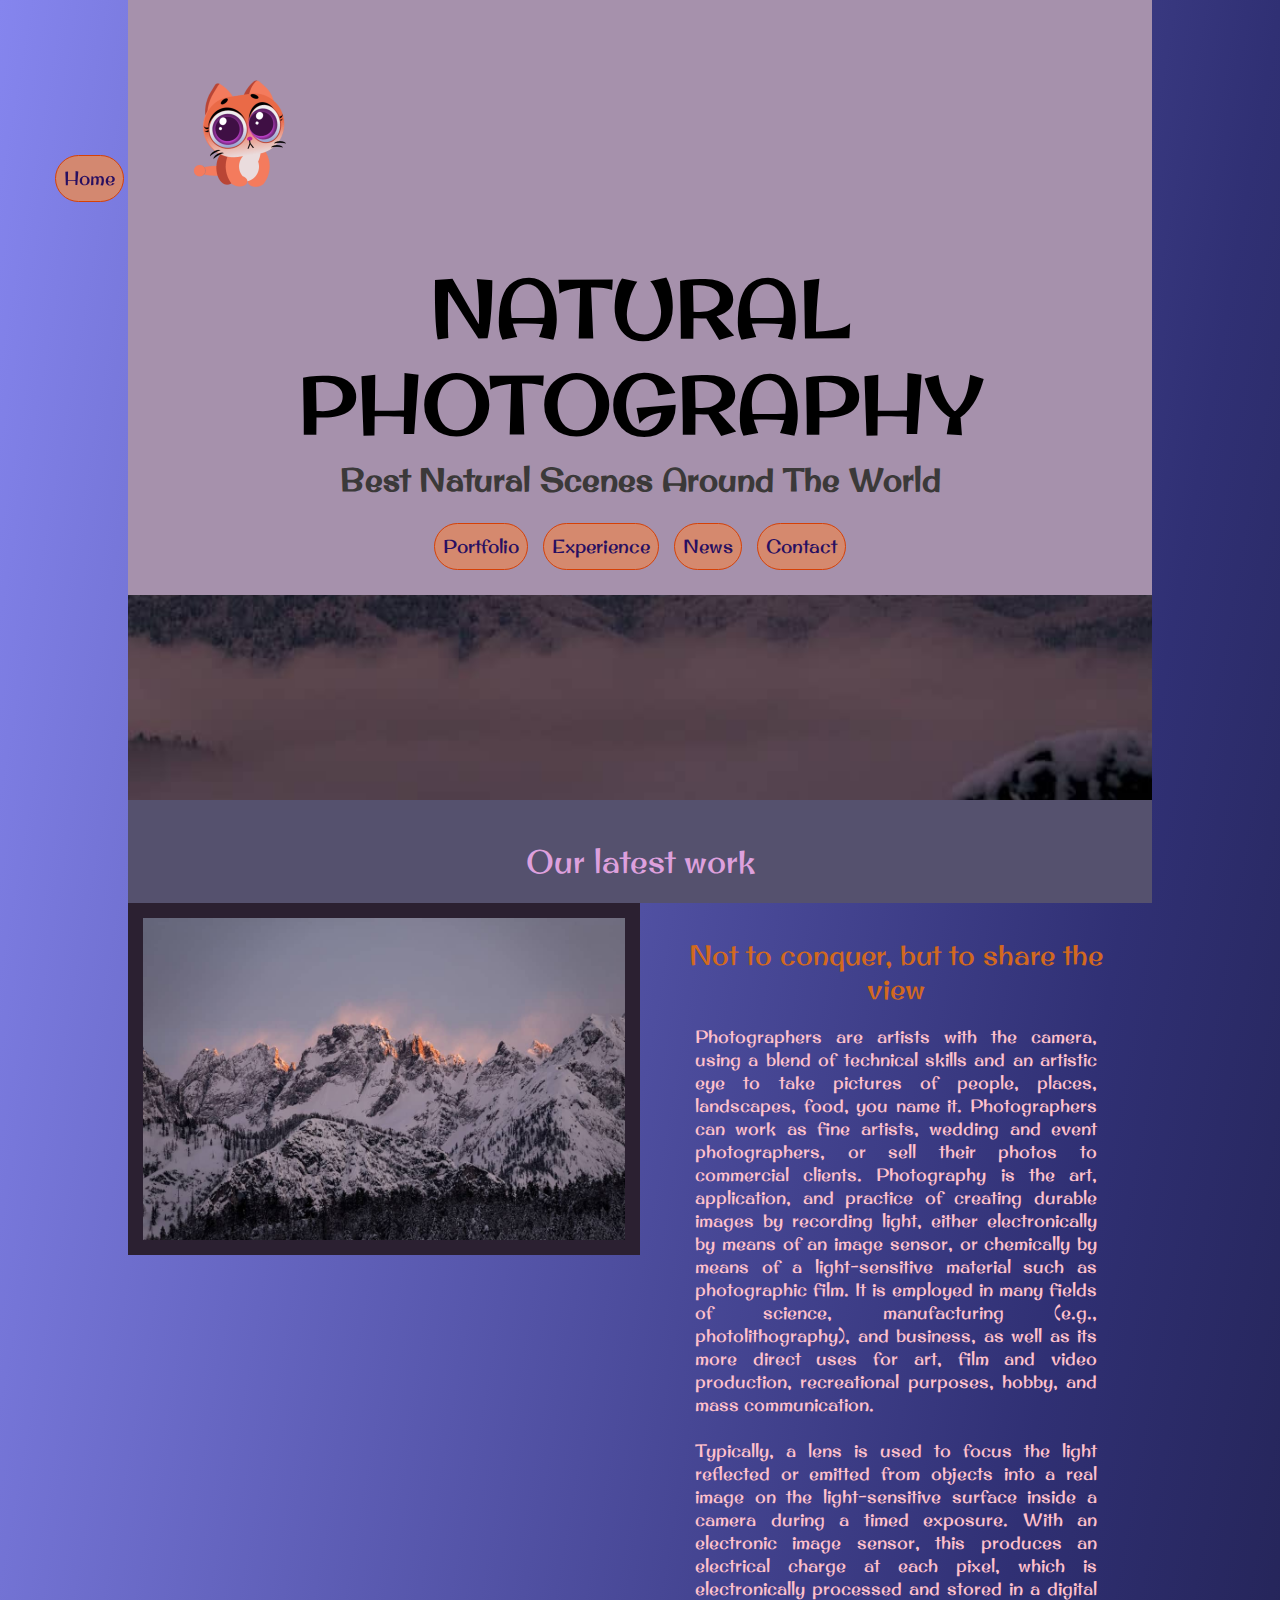
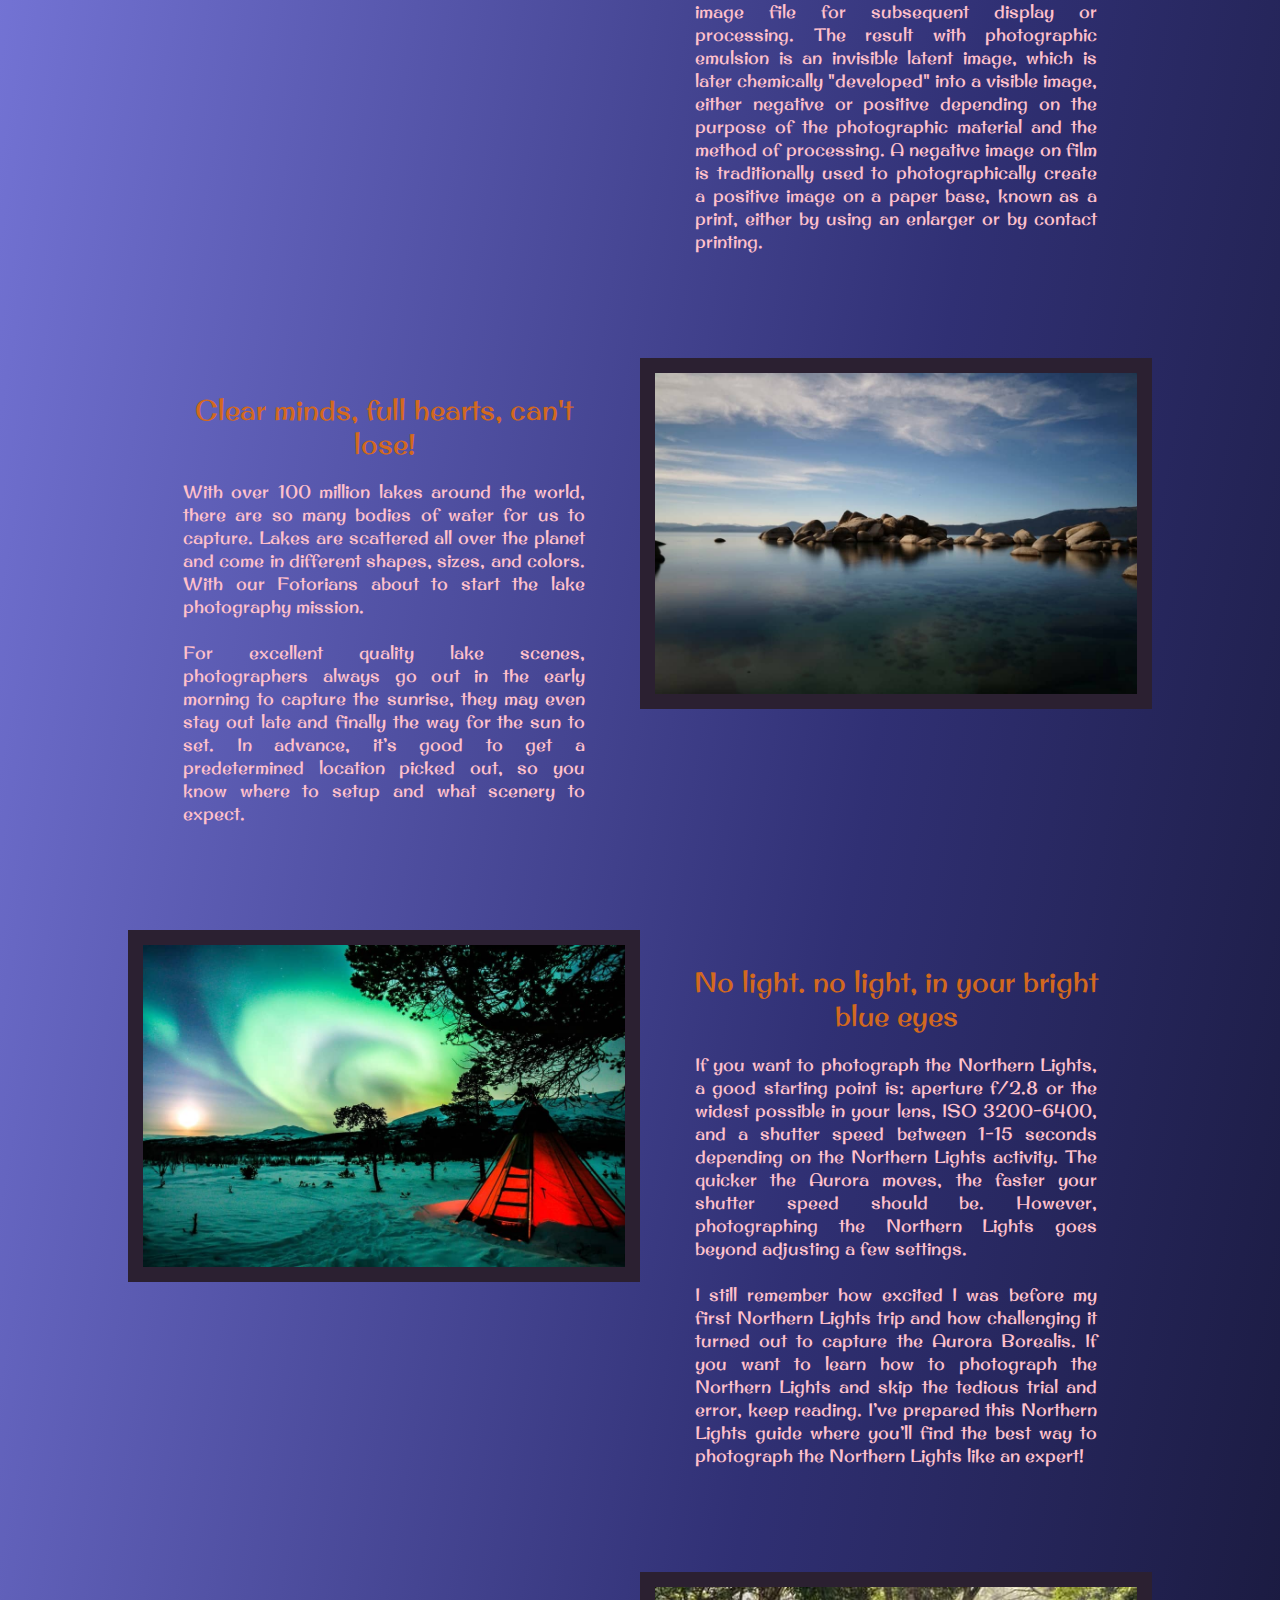
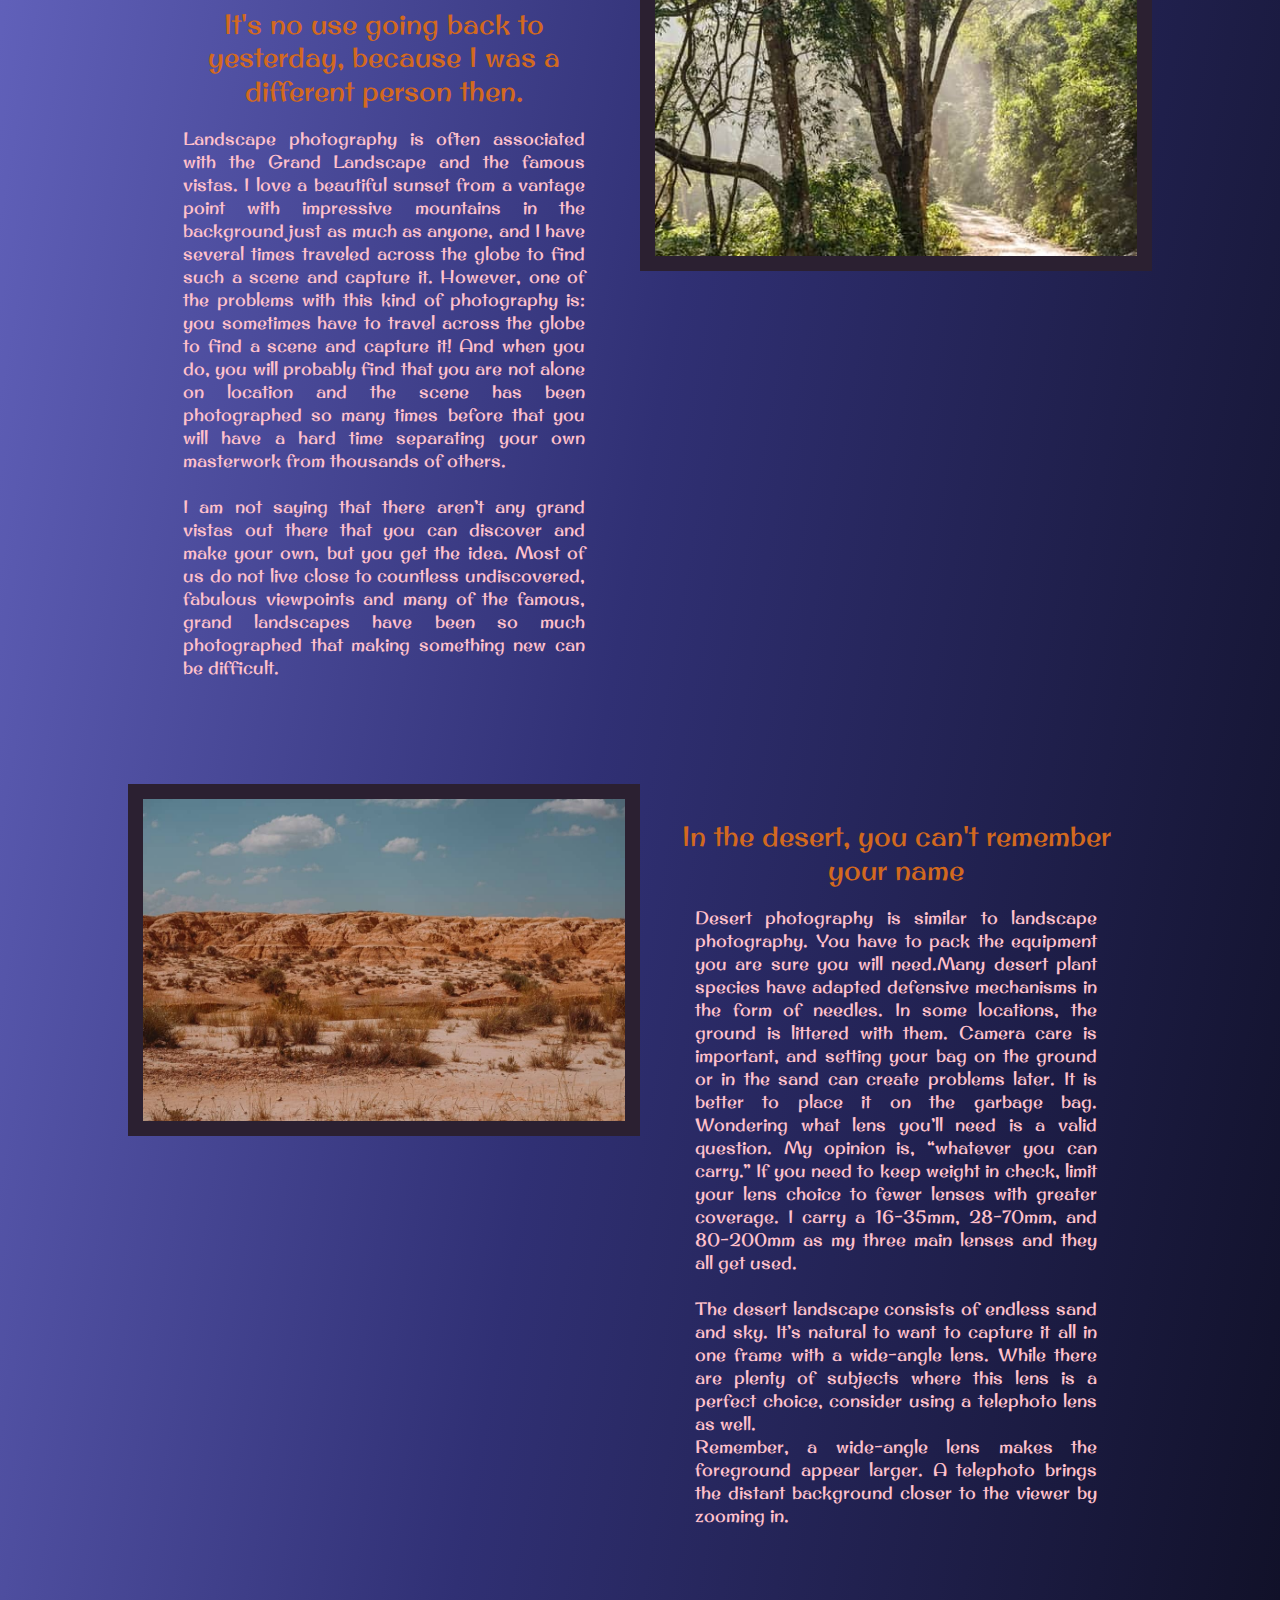
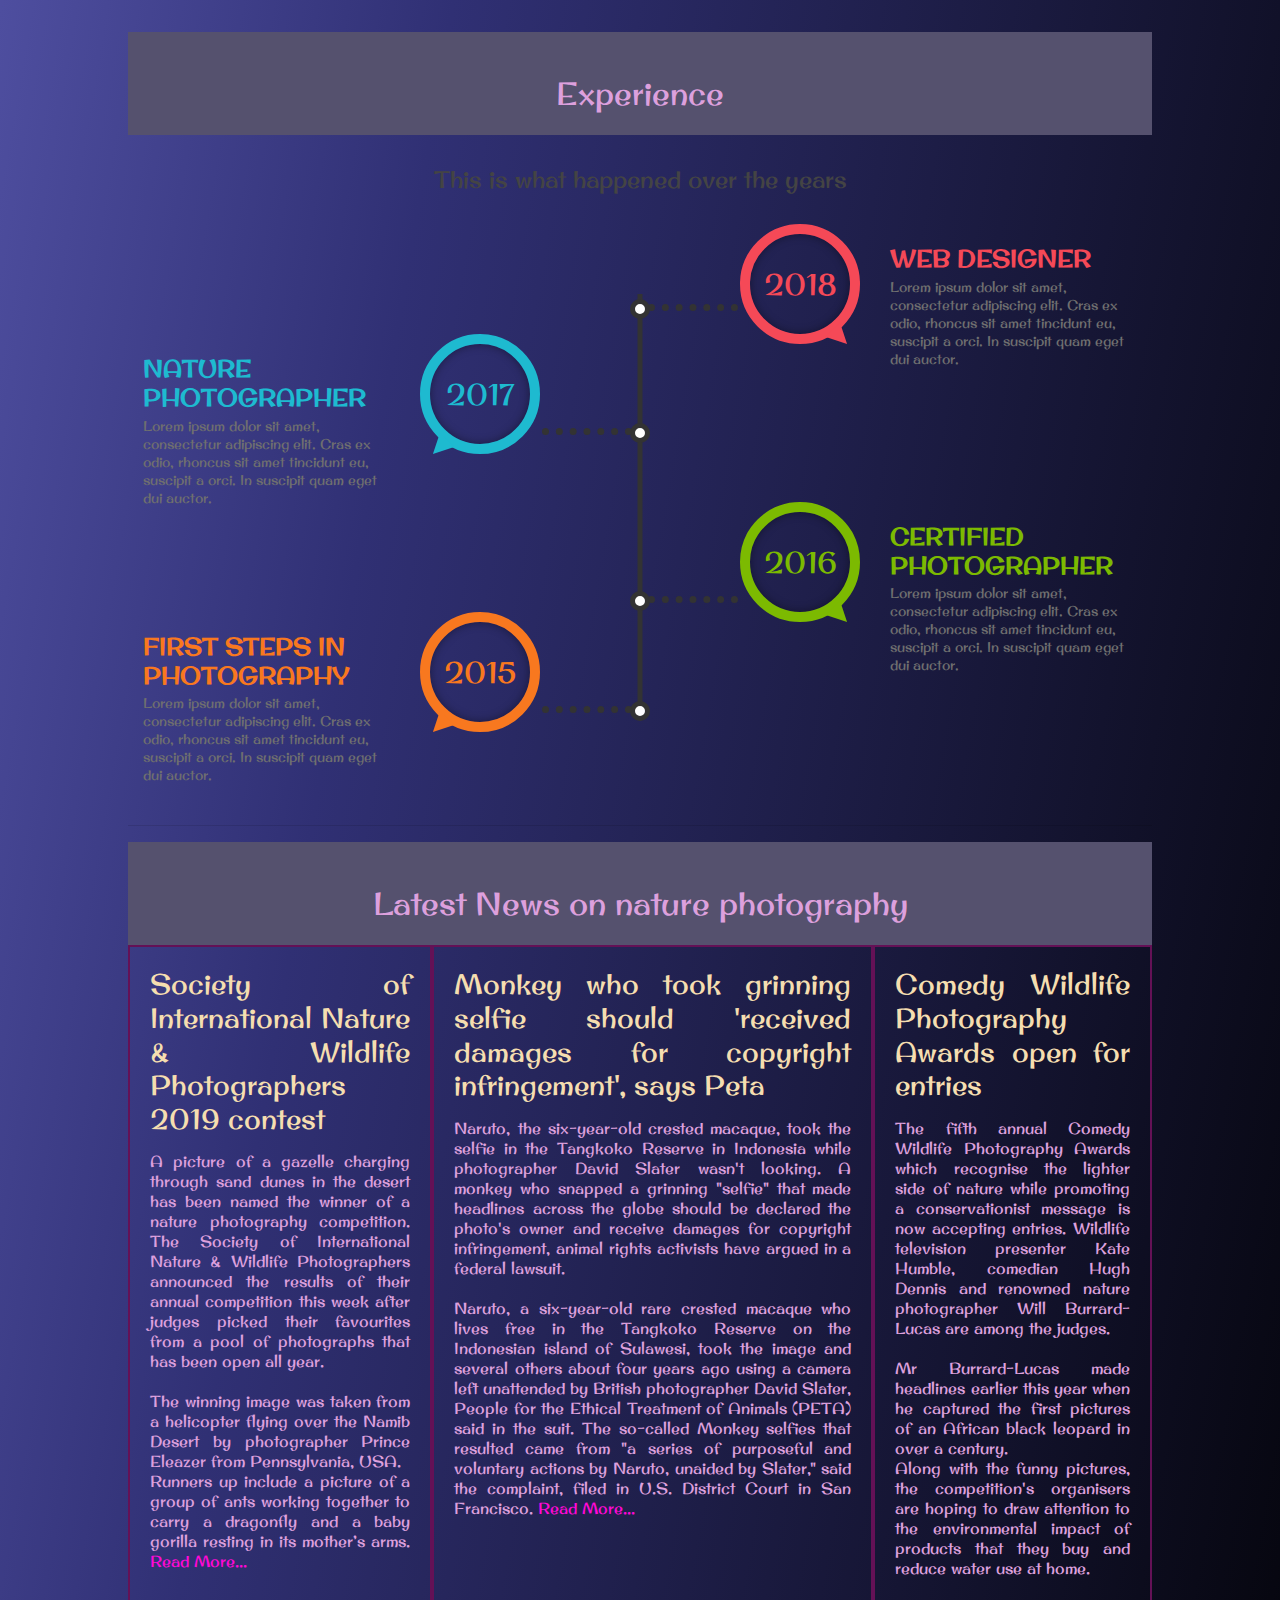
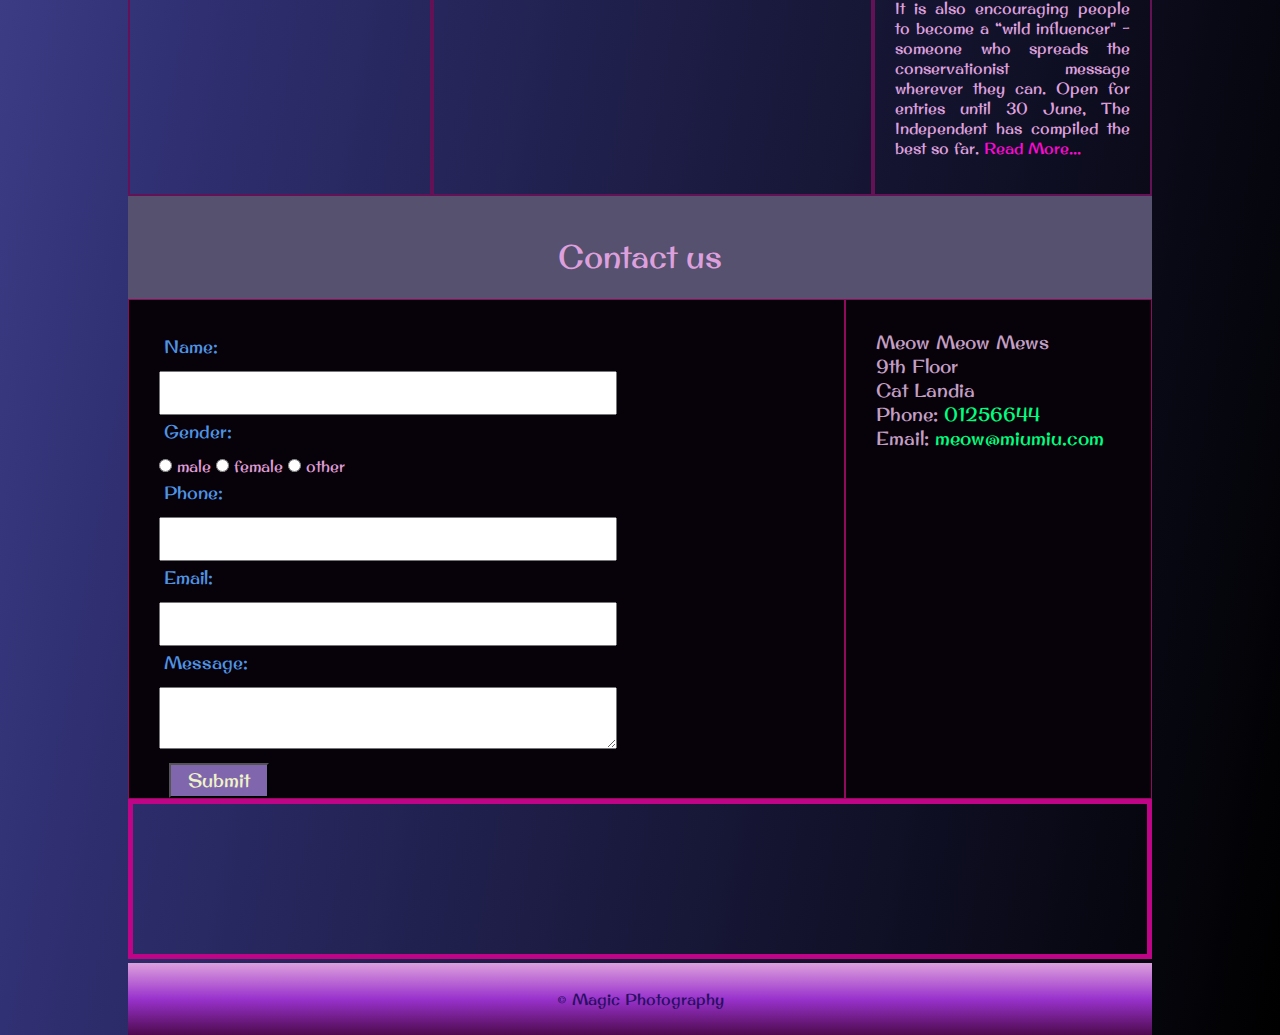
<file: index.html>
<!DOCTYPE html>
<html>

<head>
    <title>Natural Photography</title>
    <meta charset="UTF-8">
    <meta name="viewport" content="width=device-width, initial-scale=1.0">
    <meta name="keywords" content="Photography, Beauty, Nature">
    <meta name="description" content="Natural Photography around the world">
    <link rel="stylesheet" href="css/bootstrap.css">
    <link rel="stylesheet" href="css/style.css">
    <link rel="stylesheet" href="css/timeline.css">

</head>

<body>
    <main>
        <section id="home">
            <div id="landing">
                <div>
                    <img id="landing-logo" src="images/cat.png">
                </div>
                <div id="landing-text">
                    <h1> Natural Photography</h1>
                    <h2> Best natural scenes around the world</h2>
                    <div style="padding: 20px;">
                        <a href="#portfolio" class="btn"> Portfolio </a>
                        <a href="#experience" class="btn"> Experience </a>
                        <a href="#news" class="btn"> News </a>
                        <a href="#contact" class="btn"> Contact </a>
                    </div>
                    <div id="landing-image"></div>
                </div>
            </div>
        </section>

        <section id="portfolio">
            <div id="header">
                <h2> Our latest work</h2>
            </div>

            <img class="left" src="images/mountains.jpg" alt="Polar caps are melting">
            <div class="caption right">
                <h3> Not to conquer, but to share the view </h3>
                <p>Photographers are artists with the camera, using a blend of technical skills and an artistic eye
                    to
                    take pictures of people, places, landscapes, food, you name it. Photographers can work as fine
                    artists, wedding and event photographers, or sell their photos to commercial clients.
                    Photography is the art, application, and practice of creating durable images by recording light,
                    either electronically by means of an image sensor, or chemically by means of a light-sensitive
                    material such as photographic film. It is employed in many fields of science, manufacturing
                    (e.g.,
                    photolithography), and business, as well as its more direct uses for art, film and video
                    production,
                    recreational purposes, hobby, and mass communication.<br><br>
                    Typically, a lens is used to focus the light reflected or emitted from objects into a real image
                    on
                    the light-sensitive surface inside a camera during a timed exposure. With an electronic image
                    sensor, this produces an electrical charge at each pixel, which is electronically processed and
                    stored in a digital image file for subsequent display or processing. The result with
                    photographic
                    emulsion is an invisible latent image, which is later chemically "developed" into a visible
                    image,
                    either negative or positive depending on the purpose of the photographic material and the method
                    of
                    processing. A negative image on film is traditionally used to photographically create a positive
                    image on a paper base, known as a print, either by using an enlarger or by contact printing.
                </p>
            </div>
            <div class="clear"></div>

            <img class="right" src="images/lake.jpg" alt="Clear lake view">
            <div class="caption left">
                <h3> Clear minds, full hearts, can't lose!</h3>
                <p>With over 100 million lakes around the world, there are so many bodies of water for us to capture.
                    Lakes are scattered all over the planet and come in different shapes, sizes, and colors. With our
                    Fotorians about to start the lake photography mission.
                    <br><br>
                    For excellent quality lake scenes, photographers always go out in the early morning to capture the
                    sunrise, they may even stay out late and finally the way for the sun to set. In advance, it’s good
                    to get a predetermined location picked out, so you know where to setup and what scenery to expect.
                </p>
            </div>
            <div class="clear"></div>

            <img class="left" src="images/lights.jpg" alt="rororo">
            <div class="caption right">
                <h3> No light. no light, in your bright blue eyes</h3>
                <p>If you want to photograph the Northern Lights, a good starting point is: aperture f/2.8 or the widest
                    possible in your lens, ISO 3200-6400, and a shutter speed between 1-15 seconds depending on the
                    Northern Lights activity. The quicker the Aurora moves, the faster your shutter speed should be.

                    However, photographing the Northern Lights goes beyond adjusting a few settings.<br><br> I still remember
                    how excited I was before my first Northern Lights trip and how challenging it turned out to capture
                    the Aurora Borealis.

                    If you want to learn how to photograph the Northern Lights and skip the tedious trial and error,
                    keep reading. I’ve prepared this Northern Lights guide where you’ll find the best way to photograph
                    the Northern Lights like an expert!
                </p>
            </div>
            <div class="clear"></div>

            <img class="right" src="images/forest.jpg" alt="forest magic">
            <div class="caption left">
                <h3> It's no use going back to yesterday, because I was a different person then.</h3>
                <p>Landscape photography is often associated with the Grand Landscape and the famous vistas. I love a
                    beautiful sunset from a vantage point with impressive mountains in the background just as much as
                    anyone, and I have several times traveled across the globe to find such a scene and capture it.

                    However, one of the problems with this kind of photography is: you sometimes have to travel across
                    the globe to find a scene and capture it! And when you do, you will probably find that you are not
                    alone on location and the scene has been photographed so many times before that you will have a hard
                    time separating your own masterwork from thousands of others.
                    <br><br>
                    I am not saying that there aren’t any grand vistas out there that you can discover and make your
                    own, but you get the idea. Most of us do not live close to countless undiscovered, fabulous
                    viewpoints and many of the famous, grand landscapes have been so much photographed that making
                    something new can be difficult.
                </p>
            </div>
            <div class="clear"></div>

            <img class="left" src="images/desert.jpg" alt="forest magic">
            <div class="caption right">
                <h3> In the desert, you can't remember your name </h3>
                <p>Desert photography is similar to landscape photography. You have to pack the equipment you are sure
                    you will need.Many desert plant species have adapted defensive mechanisms in the form of needles. In
                    some locations, the ground is littered with them. Camera care is important, and setting your bag on
                    the ground or in the sand can create problems later. It is better to place it on the garbage bag.
                    Wondering what lens you’ll need is a valid question. My opinion is, “whatever you can carry.” If you
                    need to keep weight in check, limit your lens choice to fewer lenses with greater coverage. I carry
                    a 16-35mm, 28-70mm, and 80-200mm as my three main lenses and they all get used.
                    <br><br>
                    The desert landscape consists of endless sand and sky. It’s natural to want to capture it all in one
                    frame with a wide-angle lens. While there are plenty of subjects where this lens is a perfect
                    choice, consider using a telephoto lens as well.
                    <br>
                    Remember, a wide-angle lens makes the foreground appear larger. A telephoto brings the distant
                    background closer to the viewer by zooming in.
                </p>
            </div>
            <div class="clear"></div>

            <!----
                <figure class="caption">
                    <img src="images/qingbao-meng-01_igFr7hd4-unsplash.jpg" alt="Mountain view"> 
                    <figcaption> Nice Mountain View</figcaption>
                    <p>he majority have suffered alteration in some form, by injected humour, or randomised words which don't look even slightly believable. </p>
                </figure>

             ---->

        </section>

        <section id="experience">
            <div id="header">
                <h2> Experience</h2>
            </div>
            <div class="container">
                <h4>This is what happened over the years</h4>
                <div class="row">
                    <div class="col-md-12">
                        <div class="main-timeline4">
                            <div class="timeline">
                                <a href="#" class="timeline-content">
                                    <span class="year">2018</span>
                                    <div class="inner-content">
                                        <h3 class="title">Web Designer</h3>
                                        <p class="description">
                                            Lorem ipsum dolor sit amet, consectetur adipiscing elit. Cras ex odio,
                                            rhoncus sit amet tincidunt eu, suscipit a orci. In suscipit quam eget dui
                                            auctor.
                                        </p>
                                    </div>
                                </a>
                            </div>
                            <div class="timeline">
                                <a href="#" class="timeline-content">
                                    <span class="year">2017</span>
                                    <div class="inner-content">
                                        <h3 class="title">Nature photographer</h3>
                                        <p class="description">
                                            Lorem ipsum dolor sit amet, consectetur adipiscing elit. Cras ex odio,
                                            rhoncus sit amet tincidunt eu, suscipit a orci. In suscipit quam eget dui
                                            auctor.
                                        </p>
                                    </div>
                                </a>
                            </div>
                            <div class="timeline">
                                <a href="#" class="timeline-content">
                                    <span class="year">2016</span>
                                    <div class="inner-content">
                                        <h3 class="title"> Certified photographer</h3>
                                        <p class="description">
                                            Lorem ipsum dolor sit amet, consectetur adipiscing elit. Cras ex odio,
                                            rhoncus sit amet tincidunt eu, suscipit a orci. In suscipit quam eget dui
                                            auctor.
                                        </p>
                                    </div>
                                </a>
                            </div>
                            <div class="timeline">
                                <a href="#" class="timeline-content">
                                    <span class="year">2015</span>
                                    <div class="inner-content">
                                        <h3 class="title">First steps in photography</h3>
                                        <p class="description">
                                            Lorem ipsum dolor sit amet, consectetur adipiscing elit. Cras ex odio,
                                            rhoncus sit amet tincidunt eu, suscipit a orci. In suscipit quam eget dui
                                            auctor.
                                        </p>
                                    </div>
                                </a>
                            </div>
                        </div>
                    </div>
                </div>
            </div>
            <hr>
        </section>

        <section id="news">
            <div id="header">
                <h2> Latest News on nature photography</h2>
            </div>
            <div id="news-container">
            <article class="block">
                <h3>Society of International Nature & Wildlife Photographers 2019 contest</h3>
                <p>A picture of a gazelle charging through sand dunes in the desert has been named the winner of a
                    nature photography competition.

                    The Society of International Nature & Wildlife Photographers announced the results of their annual
                    competition this week after judges picked their favourites from a pool of photographs that has been
                    open all year.
                    <br><br>
                    The winning image was taken from a helicopter flying over the Namib Desert by photographer Prince
                    Eleazer from Pennsylvania, USA.
                    <br>
                    Runners up include a picture of a group of ants working together to carry a dragonfly and a baby
                    gorilla resting in its mother’s arms.
                    <a
                        href="https://www.independent.co.uk/arts-entertainment/photography/animal-photos-nature-wildlife-photographers-contest-2019-a8921666.html">
                        Read More...</a>
                </p>
            </article>
            <article class="block">
                <h3>Monkey who took grinning selfie should 'received damages for copyright infringement', says Peta</h3>
                <p>Naruto, the six-year-old crested macaque, took the selfie in the Tangkoko Reserve in Indonesia while
                    photographer David Slater wasn't looking.
                    A monkey who snapped a grinning "selfie" that made headlines across the globe should be declared the
                    photo's owner and receive damages for copyright infringement, animal rights activists have argued in
                    a federal lawsuit.
                    <br><br>
                    Naruto, a six-year-old rare crested macaque who lives free in the Tangkoko Reserve on the Indonesian
                    island of Sulawesi, took the image and several others about four years ago using a camera left
                    unattended by British photographer David Slater, People for the Ethical Treatment of Animals (PETA)
                    said in the suit.

                    The so-called Monkey selfies that resulted came from "a series of purposeful and voluntary actions
                    by Naruto, unaided by Slater," said the complaint, filed in U.S. District Court in San Francisco.
                    
                    <a
                        href="https://www.independent.co.uk/news/weird-news/monkey-who-took-grinning-selfie-should-received-damages-copyright-infringement-says-peta-10513612.html">
                        Read More...</a>
                </p>
            </article >
            <article class="block">
                <h3>Comedy Wildlife Photography Awards open for entries</h3>
                <p>The fifth annual Comedy Wildlife Photography Awards which recognise the lighter side of nature while
                    promoting a conservationist message is now accepting entries.

                    Wildlife television presenter Kate Humble, comedian Hugh Dennis and renowned nature photographer
                    Will Burrard-Lucas are among the judges.
                    <br><br>
                    Mr Burrard-Lucas made headlines earlier this year when he captured the first pictures of an African
                    black leopard in over a century.
                    <br>
                    Along with the funny pictures, the competition's organisers are hoping to draw attention to the
                    environmental impact of products that they buy and reduce water use at home.
                    <br><br>
                    It is also encouraging people to become a “wild influencer" - someone who spreads the
                    conservationist message wherever they can.

                    Open for entries until 30 June, The Independent has compiled the best so far. <a
                        href="https://www.independent.co.uk/arts-entertainment/photography/comedy-wildlife-photography-awards-2019-a8911216.html">
                        Read More...</a></p>
            </article>
        </div>
        </section>

        <section id="contact">
            <div id="header">
                <h2> Contact us</h2>
            </div>

            <div id="formContainer">
                <form class="contactForm" action="mailto:raluca.s.coman@gmail.com" method="POST" enctype="text/plain">
                    <label> Name: </label>
                    <input type="text" name="name" required>
                    <br>
                    <label> Gender: </label>
                    <input type="radio" name="gender" value="male"> male
                    <input type="radio" name="gender" value="female"> female
                    <input type="radio" name="gender" value="other"> other
                    <br>
                    <label> Phone: </label>
                    <input type="tel" name="phone" pattern="[0-9]{3}-[0-9]{3}-[0-9]{4}" required>
                    <br>
                    <label> Email: </label>
                    <input type="email" name="email" required>
                    <br>
                    <label> Message: </label>
                    <textarea name="message"></textarea>
                    <br>
                    <input class="submitBtn" type="submit" value="Submit">
                </form>
            </div>

            <div id="addressContainer">
                <address>
                    Meow Meow Mews<br>
                    9th Floor <br>
                    Cat Landia <br>
                    Phone: <a href="tel: 01256644">01256644</a><br>
                    Email: <a href="mailto: meow@mewmew.com"> meow@miumiu.com </a>
                </address>
            </div>
            <div class="clear"></div>
            <iframe id="map"
                    src="https://www.google.com/maps/embed?pb=!1m18!1m12!1m3!1d9931.598694437696!2d-0.1020398545009656!3d51.515056577519495!2m3!1f0!2f0!3f0!3m2!1i1024!2i768!4f13.1!3m3!1m2!1s0x487603554edf855f%3A0xa1185c8d19184c0!2sCity%20of%20London%2C%20London!5e0!3m2!1sen!2suk!4v1611676156016!5m2!1sen!2suk"
                    allowfullscreen="" aria-hidden="false" tabindex="0"></iframe>

        </section>

        <div class="clear"></div>

        <div class="fixed-btn">
            <a href="#home" class="btn"> Home </a>
        </div>

        <footer>
            <p style="text-align: center;">&copy; Magic Photography</p>
        </footer>
    </main>
</body>

</html>
</file>
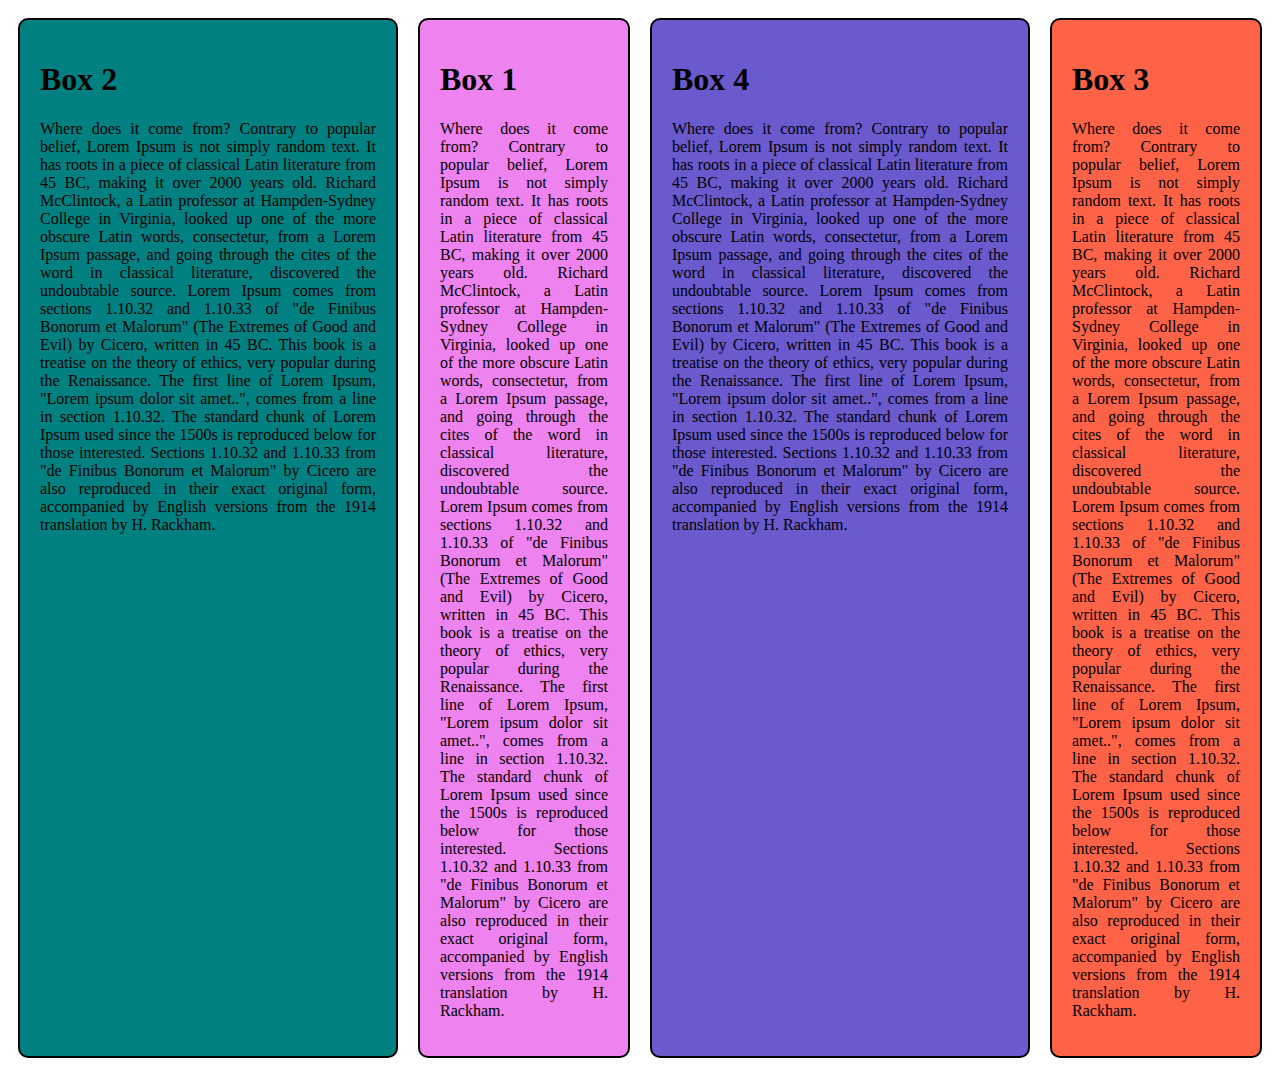
<file: flex.html>
<!DOCTYPE html>
<html>

<head>
    <title> Natural Photography</title>
    <meta charset="utf-8">
    <meta name="viewport" content="width=device-width, initial-scale=1.0">
    <link rel="stylesheet" href="css/flex.css">
</head>

<body>
    <div id="container">
        <div id="flex1">
            <h1>Box 1</h1>
            <p>Where does it come from?
                Contrary to popular belief, Lorem Ipsum is not simply random text. It has roots in a piece of classical
                Latin literature from 45 BC, making it over 2000 years old. Richard McClintock, a Latin professor at
                Hampden-Sydney College in Virginia, looked up one of the more obscure Latin words, consectetur, from a
                Lorem Ipsum passage, and going through the cites of the word in classical literature, discovered the
                undoubtable source. Lorem Ipsum comes from sections 1.10.32 and 1.10.33 of "de Finibus Bonorum et
                Malorum" (The Extremes of Good and Evil) by Cicero, written in 45 BC. This book is a treatise on the
                theory of ethics, very popular during the Renaissance. The first line of Lorem Ipsum, "Lorem ipsum dolor
                sit amet..", comes from a line in section 1.10.32.

                The standard chunk of Lorem Ipsum used since the 1500s is reproduced below for those interested.
                Sections 1.10.32 and 1.10.33 from "de Finibus Bonorum et Malorum" by Cicero are also reproduced in their
                exact original form, accompanied by English versions from the 1914 translation by H. Rackham.</p>
        </div>
        <div id="flex2">
            <h1>Box 2</h1>
            <p>Where does it come from?
                Contrary to popular belief, Lorem Ipsum is not simply random text. It has roots in a piece of classical
                Latin literature from 45 BC, making it over 2000 years old. Richard McClintock, a Latin professor at
                Hampden-Sydney College in Virginia, looked up one of the more obscure Latin words, consectetur, from a
                Lorem Ipsum passage, and going through the cites of the word in classical literature, discovered the
                undoubtable source. Lorem Ipsum comes from sections 1.10.32 and 1.10.33 of "de Finibus Bonorum et
                Malorum" (The Extremes of Good and Evil) by Cicero, written in 45 BC. This book is a treatise on the
                theory of ethics, very popular during the Renaissance. The first line of Lorem Ipsum, "Lorem ipsum dolor
                sit amet..", comes from a line in section 1.10.32.

                The standard chunk of Lorem Ipsum used since the 1500s is reproduced below for those interested.
                Sections 1.10.32 and 1.10.33 from "de Finibus Bonorum et Malorum" by Cicero are also reproduced in their
                exact original form, accompanied by English versions from the 1914 translation by H. Rackham.</p>
        </div>
        <div id="flex3">
            <h1>Box 3</h1>
            <p>Where does it come from?
                Contrary to popular belief, Lorem Ipsum is not simply random text. It has roots in a piece of classical
                Latin literature from 45 BC, making it over 2000 years old. Richard McClintock, a Latin professor at
                Hampden-Sydney College in Virginia, looked up one of the more obscure Latin words, consectetur, from a
                Lorem Ipsum passage, and going through the cites of the word in classical literature, discovered the
                undoubtable source. Lorem Ipsum comes from sections 1.10.32 and 1.10.33 of "de Finibus Bonorum et
                Malorum" (The Extremes of Good and Evil) by Cicero, written in 45 BC. This book is a treatise on the
                theory of ethics, very popular during the Renaissance. The first line of Lorem Ipsum, "Lorem ipsum dolor
                sit amet..", comes from a line in section 1.10.32.

                The standard chunk of Lorem Ipsum used since the 1500s is reproduced below for those interested.
                Sections 1.10.32 and 1.10.33 from "de Finibus Bonorum et Malorum" by Cicero are also reproduced in their
                exact original form, accompanied by English versions from the 1914 translation by H. Rackham.</p>
        </div>
        <div id="flex4">
            <h1>Box 4</h1>
            <p>Where does it come from?
                Contrary to popular belief, Lorem Ipsum is not simply random text. It has roots in a piece of classical
                Latin literature from 45 BC, making it over 2000 years old. Richard McClintock, a Latin professor at
                Hampden-Sydney College in Virginia, looked up one of the more obscure Latin words, consectetur, from a
                Lorem Ipsum passage, and going through the cites of the word in classical literature, discovered the
                undoubtable source. Lorem Ipsum comes from sections 1.10.32 and 1.10.33 of "de Finibus Bonorum et
                Malorum" (The Extremes of Good and Evil) by Cicero, written in 45 BC. This book is a treatise on the
                theory of ethics, very popular during the Renaissance. The first line of Lorem Ipsum, "Lorem ipsum dolor
                sit amet..", comes from a line in section 1.10.32.

                The standard chunk of Lorem Ipsum used since the 1500s is reproduced below for those interested.
                Sections 1.10.32 and 1.10.33 from "de Finibus Bonorum et Malorum" by Cicero are also reproduced in their
                exact original form, accompanied by English versions from the 1914 translation by H. Rackham.</p>
        </div>
    </div>
</body>

</html>
</file>
<file: css/style.css>
@import url('https://fonts.googleapis.com/css2?family=Londrina+Solid&display=swap');
@import url('https://fonts.googleapis.com/css2?family=Potta+One&display=swap');
@import url('https://fonts.googleapis.com/css2?family=Hachi+Maru+Pop&family=Potta+One&display=swap');
@import url('https://fonts.googleapis.com/css2?family=Hachi+Maru+Pop&family=Original+Surfer&family=Potta+One&display=swap');

@media screen and (max-width:1200px) {
    
    #news-container {
        flex-direction: column;
    }

    #formContainer,
    #addressContainer {
        width: 100%;
        float: none;
        text-align: center;
    }

    .fixed-btn {
        position: fixed;
        top: 300px;
        margin-left: -70px;
    }

    #landing-logo {
        position: absolute;
        top: 10px;
        margin-left: 10px;
        width: 10%;
    }

    #landing h1 {
        font-size: 1rem;
    }

    #addressContainer address {
        font-size: x-small;
    }
}

html {
    background-image: linear-gradient(to bottom right, rgb(133, 133, 238), rgb(48, 48, 116), black);
    color: plum;
}

body {
    margin: 0;
    height: auto;
    /*font-family: 'Londrina Solid', cursive;*/
    font-family: 'Original Surfer', cursive;
    font-weight: 100;
}

main {
    width: 80%;
    margin: auto;
}

#landing {
    background-color: rgb(166, 145, 172);
    color: black;
}

#landing-logo {
    position: relative;
    left: 10px;
    border: none;
    width: 200px;
    height: auto;
}

#landing h1 {
    margin-top: 0;
    font-weight: 600;
    font-size: 5rem;
    text-transform: uppercase;
}

#landing h2 {
    font-weight: 600;
    font-size: 2rem;
    text-transform: capitalize;
    margin: 0;
    color: rgb(59, 57, 57)
}

#landing-text {
    display: flex;
    flex-direction: column;
    height: 60vh;
    justify-content: center;
    text-align: center;
}

#landing-image {
    background-image: url("../images/main.jpg");
    background-position: center;
    background-repeat: no-repeat;
    background-size: cover;
    background-attachment: fixed;
    height: 60vh;
    margin: 0;
}

.image-description {
    display: inline-block;
}

.btn {
    padding: 0.5rem;
    margin: 5px;
    border: 1px rgb(214, 65, 6) solid;
    border-radius: 35px;
    text-decoration: none;
    text-align: center;
    color: rgb(40, 15, 97);
    background-color: rgba(214, 136, 107, 0.959);
    font-size: larger;
    font-weight: bolder;
    transition: background 1000ms ease;
}

.btn:hover {
    background: rgb(228, 182, 166);
}

#header {
    background-color: rgb(85, 81, 110);
    text-align: center;
    padding: 15px;
    font-size: xx-large;
    height: auto;
}

img {
    display: block;
    width: 50%;
    height: auto;
    border: 15px solid rgb(43, 32, 49);
}

.caption {
    text-align: center;
    padding: 35px;
    width: 50%;
    color: chocolate;
    font-size: x-large;
}

.caption p {
    margin: 20px;
    padding-bottom: 50px;
    text-align: justify;
    font-size: large;
    color: pink;
}

#news-container {
    display: flex;
}

.block {
    overflow: hidden;
    padding: 20px;
    border: 2px solid rgb(100, 17, 86);
    text-align: justify;
}

.block a {
    color: rgb(255, 8, 214);
}

.block h3 {
    color: rgb(245, 222, 176);
}

#formContainer {
    width: 70%;
    height: 500px;
    float: left;
    background-color: rgb(7, 1, 10);
    border: 1px solid rgb(145, 11, 93);
}

.contactForm {
    padding: 30px;
    color: rgb(223, 156, 211);

}

.contactForm label {
    display: block;
    padding: 5px;
    color: rgb(79, 148, 226);
    font-weight: bolder;
    font-size: large;
}

.contactForm input[type="text"],
input[type="tel"],
input[type="email"],
textarea {
    padding: 10px;
    width: 70%;
}

.contactForm input[type="radio"] {
    padding: 15px;
}

.submitBtn {
    background-color: rgb(127, 102, 173);
    color: rgb(239, 243, 200);
    width: 100px;
    height: 35px;
    font-size: larger;
    font-weight: bolder;
    margin: 10px;
}

#addressContainer {
    width: 30%;
    height: 500px;
    float: left;
    background-color: rgb(7, 1, 10);
    border: 1px solid rgb(145, 11, 93);
}

#addressContainer address {
    padding: 30px 30px;
    color: rgb(194, 159, 194);
    font-weight: bolder;
    font-size: larger;
}

#addressContainer address a {
    color: springgreen;
}

#map {
    width: 100%;
    height: auto;
    border: 5px solid rgb(192, 4, 136)
}

.fixed-btn {
    position: fixed;
    top: 150px;
    left: 50px;
}

footer {
    background-image: linear-gradient(to bottom, plum, darkorchid, rgb(78, 10, 78));
    padding: 10px;
}

footer p {
    text-align: center;
    color: rgb(40, 15, 97);
    font-weight: bolder;
}

.left {
    float: left;
}

.right {
    float: right;
}

.clear {
    clear: both;
}
</file>
<file: css/timeline.css>
a{text-decoration:none}
h4{text-align:center;margin:30px 0;color:#444}
.main-timeline{position:relative}
.main-timeline:before{content:"";width:5px;height:100%;border-radius:20px;margin:0 auto;background:#242922;position:absolute;top:0;left:0;right:0}
.main-timeline .timeline{display:inline-block;margin-bottom:50px;position:relative}
.main-timeline .timeline:before{content:"";width:20px;height:20px;border-radius:50%;border:4px solid #fff;background:#ec496e;position:absolute;top:50%;left:50%;z-index:1;transform:translate(-50%,-50%)}
.main-timeline .timeline-icon{display:inline-block;width:130px;height:130px;border-radius:50%;border:3px solid #ec496e;padding:13px;text-align:center;position:absolute;top:50%;left:30%;transform:translateY(-50%)}
.main-timeline .timeline-icon i{display:block;border-radius:50%;background:#ec496e;font-size:64px;color:#fff;line-height:100px;z-index:1;position:relative}
.main-timeline .timeline-icon:after,.main-timeline .timeline-icon:before{content:"";width:100px;height:4px;background:#ec496e;position:absolute;top:50%;right:-100px;transform:translateY(-50%)}
.main-timeline .timeline-icon:after{width:70px;height:50px;background:#fff;top:89px;right:-30px}
.main-timeline .timeline-content{width:50%;padding:0 50px;margin:52px 0 0;float:right;position:relative}
.main-timeline .timeline-content:before{content:"";width:70%;height:100%;border:3px solid #ec496e;border-top:none;border-right:none;position:absolute;bottom:-13px;left:35px}
.main-timeline .timeline-content:after{content:"";width:37px;height:3px;background:#ec496e;position:absolute;top:13px;left:0}
.main-timeline .title{font-size:20px;font-weight:600;color:#ec496e;text-transform:uppercase;margin:0 0 5px}
.main-timeline .description{display:inline-block;font-size:16px;color:#404040;line-height:20px;letter-spacing:1px;margin:0}
.main-timeline .timeline:nth-child(even) .timeline-icon{left:auto;right:30%}
.main-timeline .timeline:nth-child(even) .timeline-icon:before{right:auto;left:-100px}
.main-timeline .timeline:nth-child(even) .timeline-icon:after{right:auto;left:-30px}
.main-timeline .timeline:nth-child(even) .timeline-content{float:left}
.main-timeline .timeline:nth-child(even) .timeline-content:before{left:auto;right:35px;transform:rotateY(180deg)}
.main-timeline .timeline:nth-child(even) .timeline-content:after{left:auto;right:0}
.main-timeline .timeline:nth-child(2n) .timeline-content:after,.main-timeline .timeline:nth-child(2n) .timeline-icon i,.main-timeline .timeline:nth-child(2n) .timeline-icon:before,.main-timeline .timeline:nth-child(2n):before{background:#f9850f}
.main-timeline .timeline:nth-child(2n) .timeline-icon{border-color:#f9850f}
.main-timeline .timeline:nth-child(2n) .title{color:#f9850f}
.main-timeline .timeline:nth-child(2n) .timeline-content:before{border-left-color:#f9850f;border-bottom-color:#f9850f}
.main-timeline .timeline:nth-child(3n) .timeline-content:after,.main-timeline .timeline:nth-child(3n) .timeline-icon i,.main-timeline .timeline:nth-child(3n) .timeline-icon:before,.main-timeline .timeline:nth-child(3n):before{background:#8fb800}
.main-timeline .timeline:nth-child(3n) .timeline-icon{border-color:#8fb800}
.main-timeline .timeline:nth-child(3n) .title{color:#8fb800}
.main-timeline .timeline:nth-child(3n) .timeline-content:before{border-left-color:#8fb800;border-bottom-color:#8fb800}
.main-timeline .timeline:nth-child(4n) .timeline-content:after,.main-timeline .timeline:nth-child(4n) .timeline-icon i,.main-timeline .timeline:nth-child(4n) .timeline-icon:before,.main-timeline .timeline:nth-child(4n):before{background:#2fcea5}
.main-timeline .timeline:nth-child(4n) .timeline-icon{border-color:#2fcea5}
.main-timeline .timeline:nth-child(4n) .title{color:#2fcea5}
.main-timeline .timeline:nth-child(4n) .timeline-content:before{border-left-color:#2fcea5;border-bottom-color:#2fcea5}
@media only screen and (max-width:1200px){.main-timeline .timeline-icon:before{width:50px;right:-50px}
.main-timeline .timeline:nth-child(even) .timeline-icon:before{right:auto;left:-50px}
.main-timeline .timeline-content{margin-top:75px}
}
@media only screen and (max-width:990px){.main-timeline .timeline{margin:0 0 10px}
.main-timeline .timeline-icon{left:25%}
.main-timeline .timeline:nth-child(even) .timeline-icon{right:25%}
.main-timeline .timeline-content{margin-top:115px}
}
@media only screen and (max-width:767px){.main-timeline{padding-top:50px}
.main-timeline:before{left:80px;right:0;margin:0}
.main-timeline .timeline{margin-bottom:70px}
.main-timeline .timeline:before{top:0;left:83px;right:0;margin:0}
.main-timeline .timeline-icon{width:60px;height:60px;line-height:40px;padding:5px;top:0;left:0}
.main-timeline .timeline:nth-child(even) .timeline-icon{left:0;right:auto}
.main-timeline .timeline-icon:before,.main-timeline .timeline:nth-child(even) .timeline-icon:before{width:25px;left:auto;right:-25px}
.main-timeline .timeline-icon:after,.main-timeline .timeline:nth-child(even) .timeline-icon:after{width:25px;height:30px;top:44px;left:auto;right:-5px}
.main-timeline .timeline-icon i{font-size:30px;line-height:45px}
.main-timeline .timeline-content,.main-timeline .timeline:nth-child(even) .timeline-content{width:100%;margin-top:-15px;padding-left:130px;padding-right:5px}
.main-timeline .timeline:nth-child(even) .timeline-content{float:right}
.main-timeline .timeline-content:before,.main-timeline .timeline:nth-child(even) .timeline-content:before{width:50%;left:120px}
.main-timeline .timeline:nth-child(even) .timeline-content:before{right:auto;transform:rotateY(0)}
.main-timeline .timeline-content:after,.main-timeline .timeline:nth-child(even) .timeline-content:after{left:85px}
}
@media only screen and (max-width:479px){.main-timeline .timeline-content,.main-timeline .timeline:nth-child(2n) .timeline-content{padding-left:110px}
.main-timeline .timeline-content:before,.main-timeline .timeline:nth-child(2n) .timeline-content:before{left:99px}
.main-timeline .timeline-content:after,.main-timeline .timeline:nth-child(2n) .timeline-content:after{left:65px}
}



/******************* Timeline Demo - 4 *****************/
.main-timeline4{overflow:hidden;position:relative}
.main-timeline4:before{content:"";width:5px;height:70%;background:#333;position:absolute;top:70px;left:50%;transform:translateX(-50%)}
.main-timeline4 .timeline-content:before,.main-timeline4 .timeline:before{top:50%;transform:translateY(-50%);content:""}
.main-timeline4 .timeline{width:50%;padding-left:100px;float:right;position:relative}
.main-timeline4 .timeline:before{width:20px;height:20px;border-radius:50%;background:#fff;border:5px solid #333;position:absolute;left:-10px}
.main-timeline4 .timeline-content{display:block;padding-left:150px;position:relative}
.main-timeline4 .timeline-content:before{width:90px;height:10px;border-top:7px dotted #333;position:absolute;left:-92px}
.main-timeline4 .year{display:inline-block;width:120px;height:120px;line-height:100px;border-radius:50%;border:10px solid #f54957;font-size:30px;color:#f54957;text-align:center;box-shadow:inset 0 0 10px rgba(0,0,0,.4);position:absolute;top:0;left:0}
.main-timeline4 .year:before{content:"";border-left:20px solid #f54957;border-top:10px solid transparent;border-bottom:10px solid transparent;position:absolute;bottom:-13px;right:0;transform:rotate(45deg)}
.main-timeline4 .inner-content{padding:20px 0}
.main-timeline4 .title{font-size:24px;font-weight:600;color:#f54957;text-transform:uppercase;margin:0 0 5px}
.main-timeline4 .description{font-size:14px;color:#6f6f6f;margin:0 0 5px}
.main-timeline4 .timeline:nth-child(2n){padding:0 100px 0 0}
.main-timeline4 .timeline:nth-child(2n) .timeline-content:before,.main-timeline4 .timeline:nth-child(2n) .year,.main-timeline4 .timeline:nth-child(2n):before{left:auto;right:-10px}
.main-timeline4 .timeline:nth-child(2n) .timeline-content{padding:0 150px 0 0}
.main-timeline4 .timeline:nth-child(2n) .timeline-content:before{right:-92px}
.main-timeline4 .timeline:nth-child(2n) .year{right:0}
.main-timeline4 .timeline:nth-child(2n) .year:before{right:auto;left:0;border-left:none;border-right:20px solid #f54957;transform:rotate(-45deg)}
.main-timeline4 .timeline:nth-child(2){margin-top:110px}
.main-timeline4 .timeline:nth-child(odd){margin:-110px 0 0}
.main-timeline4 .timeline:nth-child(even){margin-bottom:80px}
.main-timeline4 .timeline:first-child,.main-timeline4 .timeline:last-child:nth-child(even){margin:0}
.main-timeline4 .timeline:nth-child(2n) .year{border-color:#1ebad0;color:#1ebad0}
.main-timeline4 .timeline:nth-child(2) .year:before{border-right-color:#1ebad0}
.main-timeline4 .timeline:nth-child(2n) .title{color:#1ebad0}
.main-timeline4 .timeline:nth-child(3n) .year{border-color:#7cba01;color:#7cba01}
.main-timeline4 .timeline:nth-child(3) .year:before{border-left-color:#7cba01}
.main-timeline4 .timeline:nth-child(3n) .title{color:#7cba01}
.main-timeline4 .timeline:nth-child(4n) .year{border-color:#f8781f;color:#f8781f}
.main-timeline4 .timeline:nth-child(4) .year:before{border-right-color:#f8781f}
.main-timeline4 .timeline:nth-child(4n) .title{color:#f8781f}
@media only screen and (max-width:1200px){.main-timeline4 .year{top:50%;transform:translateY(-50%)}
}
@media only screen and (max-width:990px){.main-timeline4 .timeline{padding-left:75px}
.main-timeline4 .timeline:nth-child(2n){padding:0 75px 0 0}
.main-timeline4 .timeline-content{padding-left:130px}
.main-timeline4 .timeline:nth-child(2n) .timeline-content{padding:0 130px 0 0}
.main-timeline4 .timeline-content:before{width:68px;left:-68px}
.main-timeline4 .timeline:nth-child(2n) .timeline-content:before{right:-68px}
}
@media only screen and (max-width:767px){.main-timeline4{overflow:visible}
.main-timeline4:before{height:100%;top:0;left:0;transform:translateX(0)}
.main-timeline4 .timeline:before,.main-timeline4 .timeline:nth-child(2n):before{top:60px;left:-9px;transform:translateX(0)}
.main-timeline4 .timeline,.main-timeline4 .timeline:nth-child(even),.main-timeline4 .timeline:nth-child(odd){width:100%;float:none;text-align:center;padding:0;margin:0 0 10px}
.main-timeline4 .timeline-content,.main-timeline4 .timeline:nth-child(2n) .timeline-content{padding:0}
.main-timeline4 .timeline-content:before,.main-timeline4 .timeline:nth-child(2n) .timeline-content:before{display:none}
.main-timeline4 .timeline:nth-child(2n) .year,.main-timeline4 .year{position:relative;transform:translateY(0)}
.main-timeline4 .timeline:nth-child(2n) .year:before,.main-timeline4 .year:before{border:none;border-right:20px solid #f54957;border-top:10px solid transparent;border-bottom:10px solid transparent;top:50%;left:-23px;bottom:auto;right:auto;transform:rotate(0)}
.main-timeline4 .timeline:nth-child(2n) .year:before{border-right-color:#1ebad0}
.main-timeline4 .timeline:nth-child(3n) .year:before{border-right-color:#7cba01}
.main-timeline4 .timeline:nth-child(4n) .year:before{border-right-color:#f8781f}
.main-timeline4 .inner-content{padding:10px}
}
</file>
<file: css/flex.css>
@media screen and (max-width:1000px) {
    #container {
        flex-direction: column;
    }
}

#container {
    display: flex;
}

#flex1, #flex2, #flex3, #flex4 {
    padding:20px;
    border:2px solid black;
    border-radius: 10px;
    text-align: justify;
    margin:10px;
}

#flex1 {
    flex:1;
    order:2;
    background-color: violet;
}

#flex2{
    flex:2;
    order:1;
    background-color: teal;
}

#flex3 {
    flex:1;
    order:4;
    background-color: tomato;
}

#flex4 {
    flex:2;
    order:3;
    background-color: slateblue;
}
</file>
